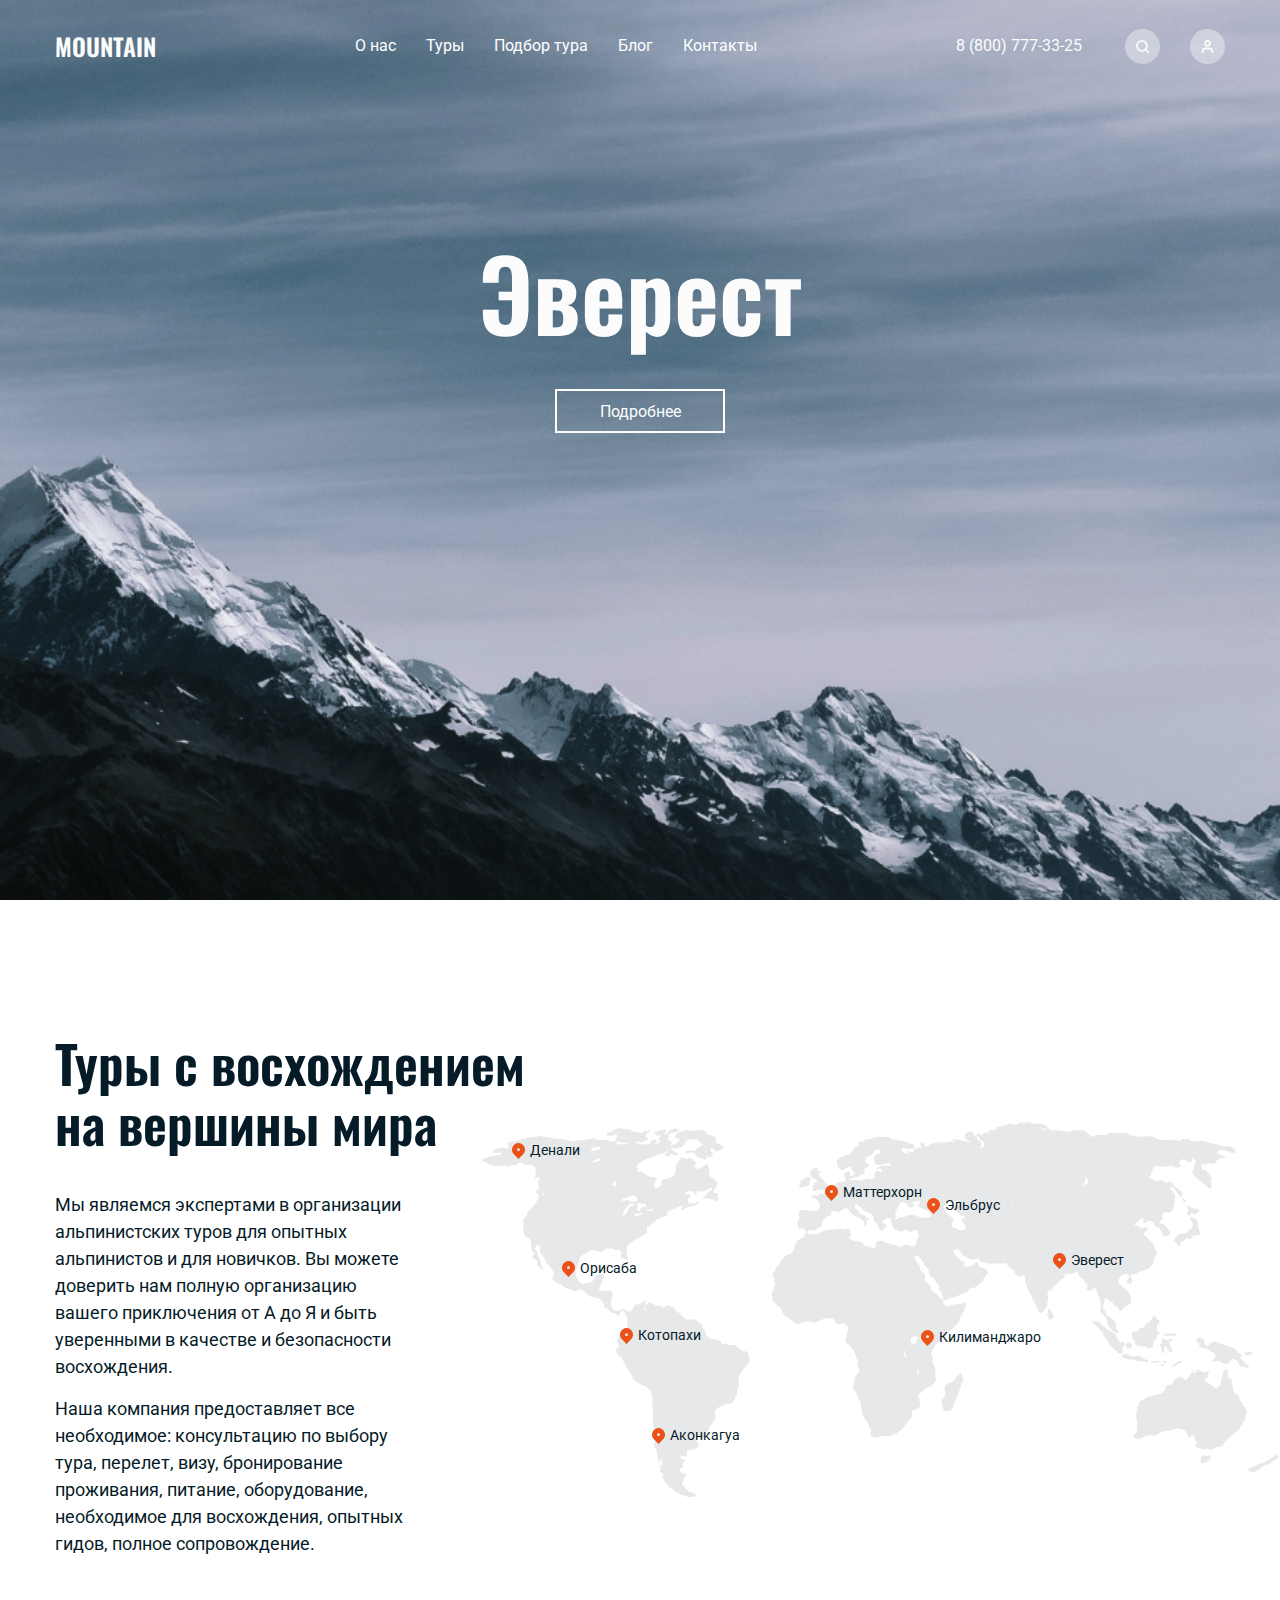
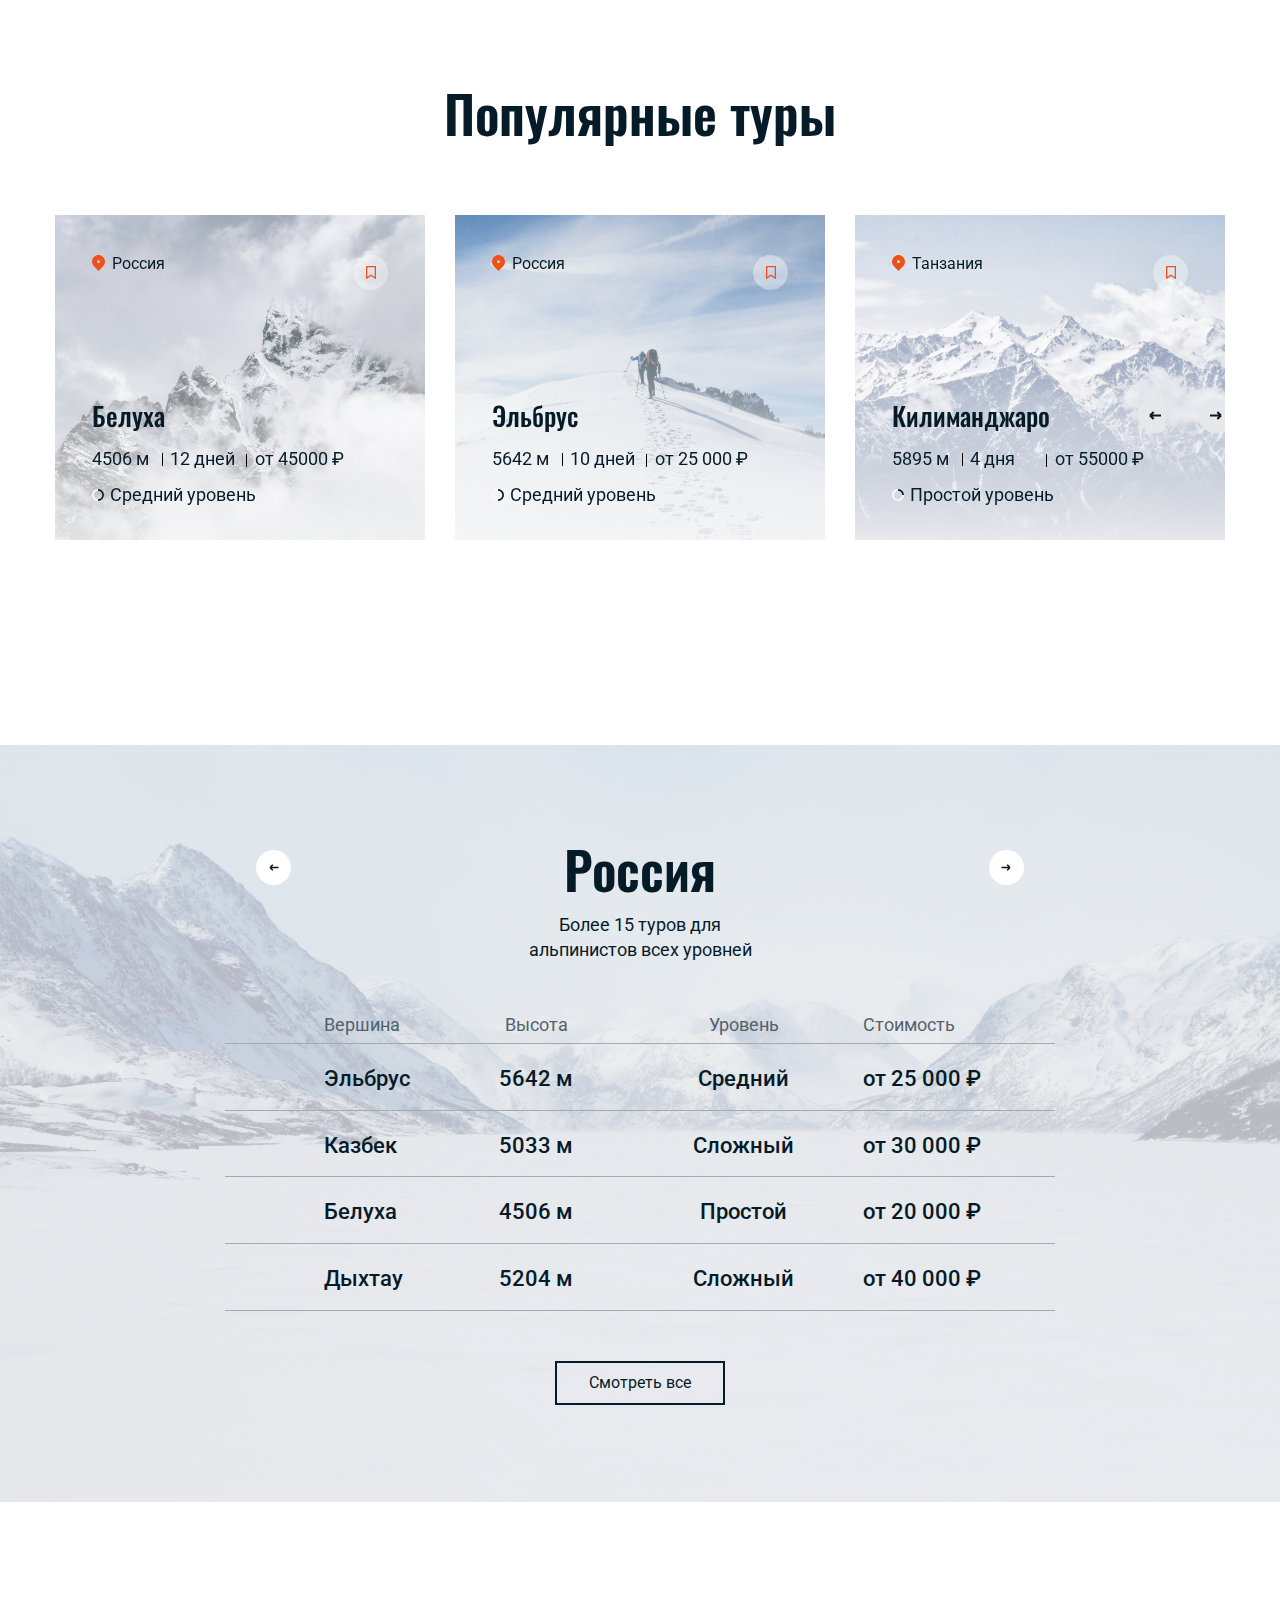
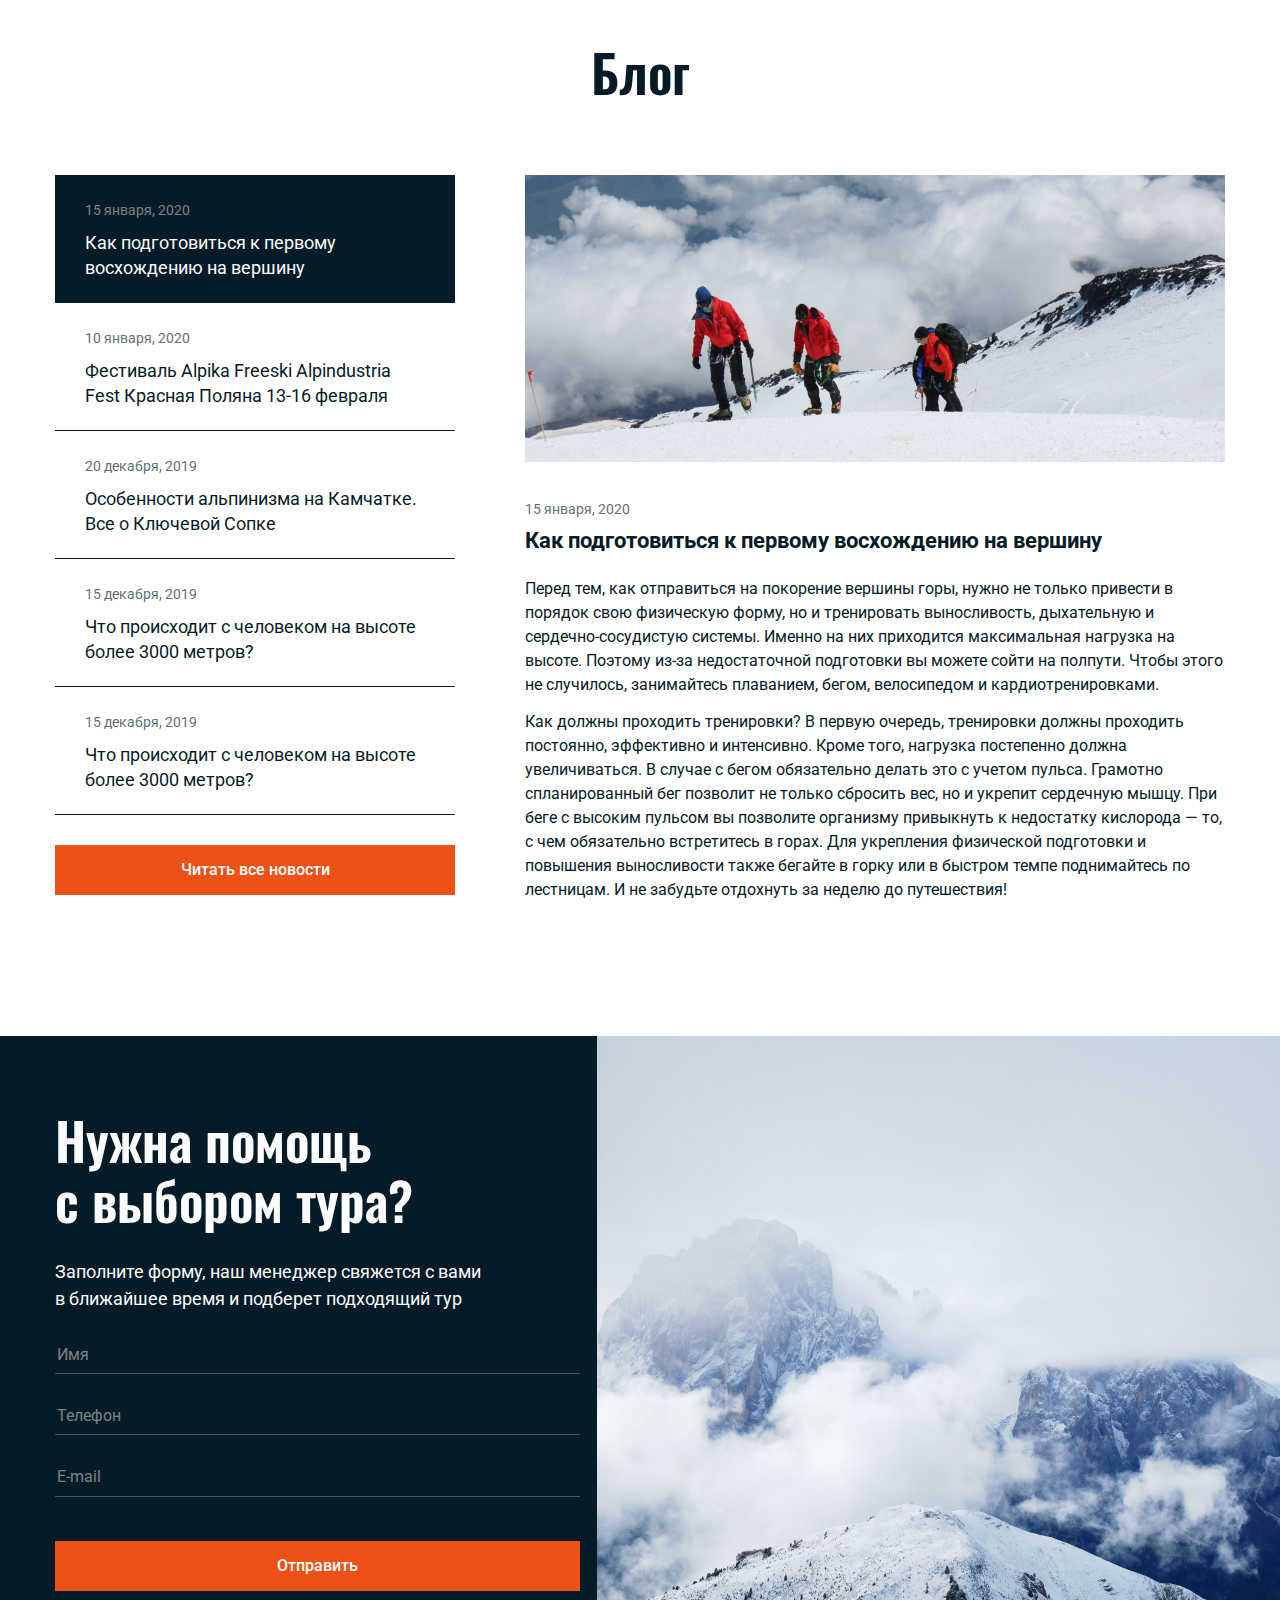
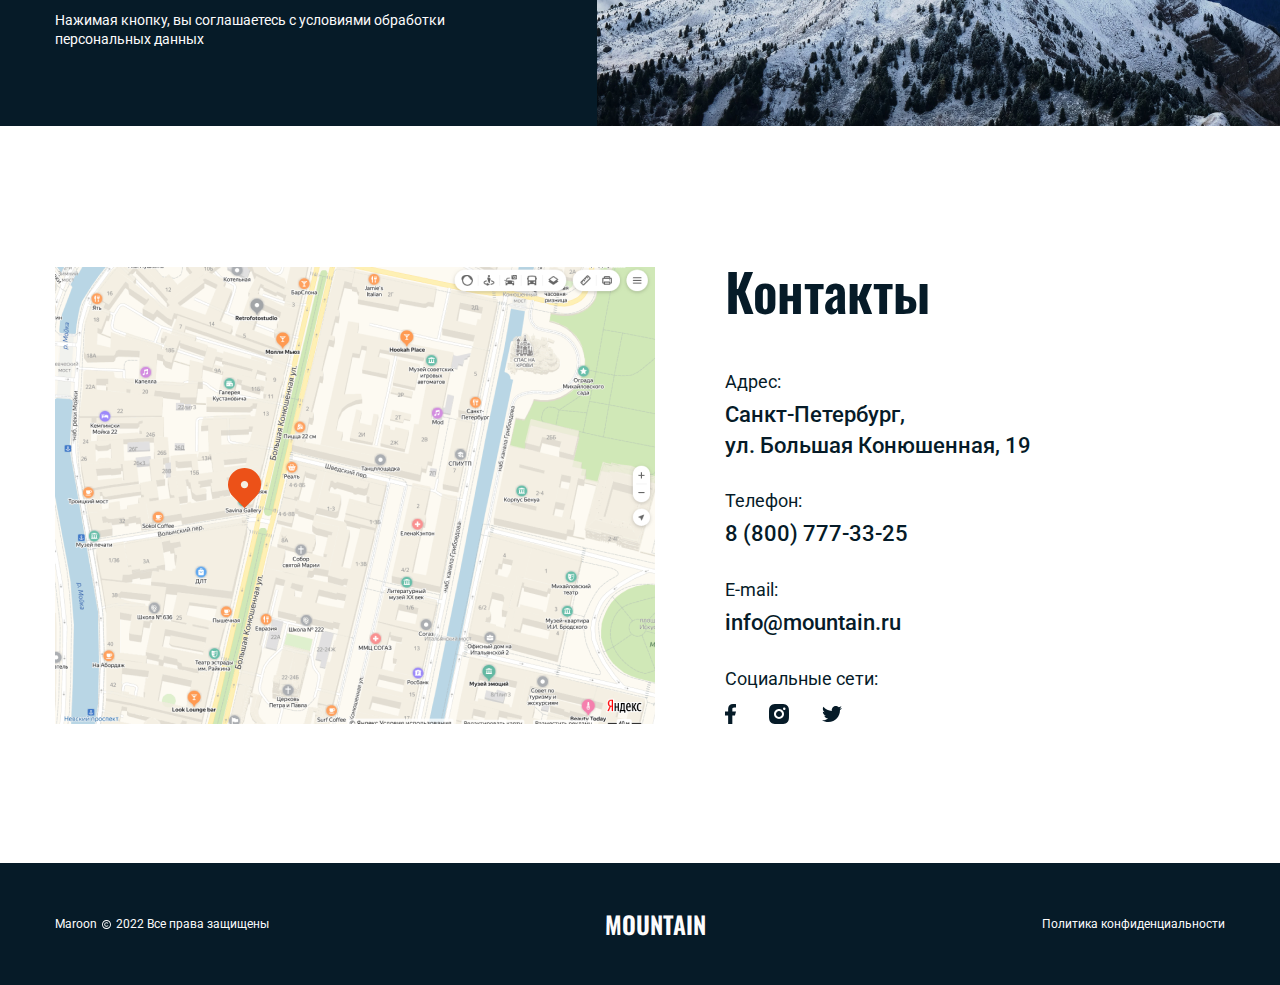
<file: index.html>
<!DOCTYPE html>
<html lang="ru">
  <head>
    <meta charset="UTF-8" />
    <meta http-equiv="X-UA-Compatible" content="IE=edge" />
    <meta name="viewport" content="width=device-width, initial-scale=1.0" />
    <link rel="apple-touch-icon" sizes="180x180" href="favicon/" />
    <link
      rel="icon"
      type="image/png"
      sizes="32x32"
      href="favicon//favicon-32x32.png"
    />
    <link
      rel="icon"
      type="image/png"
      sizes="16x16"
      href="favicon//favicon-16x16.png"
    />
    <link rel="manifest" href="favicon//site.webmanifest" />
    <link
      rel="mask-icon"
      href="favicon//safari-pinned-tab.svg"
      color="#005871"
    />
    <meta name="msapplication-TileColor" content="#e7d9e8" />
    <meta name="theme-color" content="#ffffff" />
    <title>Mountain Tour</title>
    <link
      href="https://fonts.googleapis.com/css2?family=Roboto:wght@400;500;700&display=swap"
      rel="stylesheet"
    />
    <link
      href="https://fonts.googleapis.com/css2?family=Oswald:wght@400;500;600&display=swap"
      rel="stylesheet"
    />
    <link rel="stylesheet" href="css/swiper-bundle.min.css" />
    <link rel="stylesheet" href="css/style.css" />
  </head>
  <body>
    <section class="main">
      <div class="container">
        <div class="main-header">
          <a href="index.html" class="main-logo">Mountain</a>

          <ul class="main-menu">
            <li class="main-menu_item">
              <a href="#" class="main-menu_link">О нас</a>
            </li>
            <li class="main-menu_item">
              <a href="#" class="main-menu_link">Туры</a>
            </li>
            <li class="main-menu_item">
              <a href="#" class="main-menu_link">Подбор тура</a>
            </li>
            <li class="main-menu_item">
              <a href="#" class="main-menu_link">Блог</a>
            </li>
            <li class="main-menu_item">
              <a href="#" class="main-menu_link">Контакты</a>
            </li>
          </ul>

          <div class="main-contacts">
            <a href="tel:+78007773325" class="main-contacts_phone"
              >8 (800) 777-33-25</a
            >
            <a class="main-contacts_item" href="#">
              <svg class="main-contacts_icon main-contacts_icon--search">
                <use xlink:href="img/icon/sprite.svg#search"></use>
              </svg>
            </a>
            <a class="main-contacts_item" href="#">
              <svg class="main-contacts_icon main-contacts_icon--profile">
                <use xlink:href="img/icon/sprite.svg#profile"></use>
              </svg>
            </a>
          </div>
        </div>

        <h1 class="main-title">Эверест</h1>

        <a href="#" class="main-button button">Подробнее</a>
      </div>
    </section>

    <section class="tops">
      <div class="container">
        <h2 class="tops-title">Туры с восхождением на вершины мира</h2>
        <p class="tops-text">
          Мы являемся экспертами в организации альпинистских туров для опытных
          альпинистов и для новичков. Вы можете доверить нам полную организацию
          вашего приключения от А до Я и быть уверенными в качестве и
          безопасности восхождения.
        </p>
        <p class="tops-text">
          Наша компания предоставляет все необходимое: консультацию по выбору
          тура, перелет, визу, бронирование проживания, питание, оборудование,
          необходимое для восхождения, опытных гидов, полное сопровождение.
        </p>
      </div>

      <div class="tops-map">
        <img src="img/map.png" alt="Map" class="tops-map_img" />

        <div class="tops-map_pin tops-map_pin--denali">
          <svg class="tops-map_icon">
            <use href="img/icon/sprite.svg#pin"></use>
          </svg>
          <p class="tops-map_text">Денали</p>
        </div>

        <div class="tops-map_pin tops-map_pin--orisaba">
          <svg class="tops-map_icon">
            <use href="img/icon/sprite.svg#pin"></use>
          </svg>
          <p class="tops-map_text">Орисаба</p>
        </div>

        <div class="tops-map_pin tops-map_pin--kotopahi">
          <svg class="tops-map_icon">
            <use href="img/icon/sprite.svg#pin"></use>
          </svg>
          <p class="tops-map_text">Котопахи</p>
        </div>

        <div class="tops-map_pin tops-map_pin--akonkagua">
          <svg class="tops-map_icon">
            <use href="img/icon/sprite.svg#pin"></use>
          </svg>
          <p class="tops-map_text">Аконкагуа</p>
        </div>

        <div class="tops-map_pin tops-map_pin--matterhorn">
          <svg class="tops-map_icon">
            <use href="img/icon/sprite.svg#pin"></use>
          </svg>
          <p class="tops-map_text">Маттерхорн</p>
        </div>

        <div class="tops-map_pin tops-map_pin--elbrus">
          <svg class="tops-map_icon">
            <use href="img/icon/sprite.svg#pin"></use>
          </svg>
          <p class="tops-map_text">Эльбрус</p>
        </div>

        <div class="tops-map_pin tops-map_pin--everest">
          <svg class="tops-map_icon">
            <use href="img/icon/sprite.svg#pin"></use>
          </svg>
          <p class="tops-map_text">Эверест</p>
        </div>

        <div class="tops-map_pin tops-map_pin--kilimanjaro">
          <svg class="tops-map_icon">
            <use href="img/icon/sprite.svg#pin"></use>
          </svg>
          <p class="tops-map_text">Килиманджаро</p>
        </div>
      </div>
    </section>

    <section class="popular">
      <div class="container">
        <h2 class="popular-title">Популярные туры</h2>
        <!-- slider main container -->
        <div class="swiper mySwiper">
          <div class="swiper-wrapper">
            <!-- слайды -->
            <div class="swiper-slide swiper-slide--beluha">
              <div class="popular-slider_header">
                <div class="popular-slider_location">
                  <svg class="popular-slider_pin">
                    <use href="img/icon/sprite.svg#pin"></use>
                  </svg>
                  <p class="popular-slider_countryname">Россия</p>
                </div>
                <div class="popular-slider_bookmark">
                  <svg class="popular-slider_bookmarkicon">
                    <use href="img/icon/sprite.svg#bookmark"></use>
                  </svg>
                </div>
              </div>
              <div class="popular-slider_content">
                <p class="popular-slider_title">Белуха</p>
                <div class="popular-slider_data">
                  <span class="popular-slider_distance">4506 м</span>
                  <span class="popular-slider_days">12 дней</span>
                  <span class="popular-slider_price">от 45000 ₽</span>
                </div>
                <div class="popular-slider_level">
                  <svg class="popular-slider_icon">
                    <use href="img/icon/sprite.svg#level-mid"></use>
                  </svg>
                  <p class="popular-slider_text">Средний уровень</p>
                </div>
              </div>
            </div>

            <div class="swiper-slide swiper-slide--elbrus">
              <div class="popular-slider_header">
                <div class="popular-slider_location">
                  <svg class="popular-slider_pin">
                    <use href="img/icon/sprite.svg#pin"></use>
                  </svg>
                  <p class="popular-slider_countryname">Россия</p>
                </div>
                <div class="popular-slider_bookmark">
                  <svg class="popular-slider_bookmarkicon">
                    <use href="img/icon/sprite.svg#bookmark"></use>
                  </svg>
                </div>
              </div>

              <div class="popular-slider_content">
                <p class="popular-slider_title">Эльбрус</p>

                <div class="popular-slider_data">
                  <span class="popular-slider_distance">5642 м</span>
                  <span class="popular-slider_days">10 дней</span>
                  <span class="popular-slider_price">от 25 000 ₽</span>
                </div>

                <div class="popular-slider_level">
                  <svg class="popular-slider_icon">
                    <use href="img/icon/sprite.svg#level-mid"></use>
                  </svg>
                  <p class="popular-slider_text">Средний уровень</p>
                </div>
              </div>
            </div>

            <div class="swiper-slide swiper-slide--kilimanjaro">
              <div class="popular-slider_header">
                <div class="popular-slider_location">
                  <svg class="popular-slider_pin">
                    <use href="img/icon/sprite.svg#pin"></use>
                  </svg>
                  <p class="popular-slider_countryname">Танзания</p>
                </div>
                <div class="popular-slider_bookmark">
                  <svg class="popular-slider_bookmarkicon">
                    <use href="img/icon/sprite.svg#bookmark"></use>
                  </svg>
                </div>
              </div>

              <div class="popular-slider_content">
                <p class="popular-slider_title">Килиманджаро</p>

                <div class="popular-slider_data">
                  <span class="popular-slider_distance">5895 м</span>
                  <span class="popular-slider_days">4 дня</span>
                  <span class="popular-slider_price">от 55000 ₽</span>
                </div>

                <div class="popular-slider_level">
                  <svg class="popular-slider_icon">
                    <use href="img/icon/sprite.svg#level-easy"></use>
                  </svg>
                  <p class="popular-slider_text">Простой уровень</p>
                </div>
              </div>
            </div>

            <div class="swiper-slide swiper-slide--akonkagua">
              <div class="popular-slider_header">
                <div class="popular-slider_location">
                  <svg class="popular-slider_pin">
                    <use href="img/icon/sprite.svg#pin"></use>
                  </svg>
                  <p class="popular-slider_countryname">Аргентина</p>
                </div>
                <div class="popular-slider_bookmark">
                  <svg class="popular-slider_bookmarkicon">
                    <use href="img/icon/sprite.svg#bookmark"></use>
                  </svg>
                </div>
              </div>

              <div class="popular-slider_content">
                <p class="popular-slider_title">Аконкагуа</p>

                <div class="popular-slider_data">
                  <span class="popular-slider_distance">6962 м</span>
                  <span class="popular-slider_days">10 дней</span>
                  <span class="popular-slider_price">от 30 000 ₽</span>
                </div>

                <div class="popular-slider_level">
                  <svg class="popular-slider_icon">
                    <use href="img/icon/sprite.svg#level-mid"></use>
                  </svg>
                  <p class="popular-slider_text">Средний уровень</p>
                </div>
              </div>
            </div>

            <div class="swiper-slide swiper-slide--matterhorn">
              <div class="popular-slider_header">
                <div class="popular-slider_location">
                  <svg class="popular-slider_pin">
                    <use href="img/icon/sprite.svg#pin"></use>
                  </svg>
                  <p class="popular-slider_countryname">Италия</p>
                </div>
                <div class="popular-slider_bookmark">
                  <svg class="popular-slider_bookmarkicon">
                    <use href="img/icon/sprite.svg#bookmark"></use>
                  </svg>
                </div>
              </div>

              <div class="popular-slider_content">
                <p class="popular-slider_title">Маттерхорн</p>

                <div class="popular-slider_data">
                  <span class="popular-slider_distance">4478 м</span>
                  <span class="popular-slider_days">8 дней</span>
                  <span class="popular-slider_price">от 41 000 ₽</span>
                </div>

                <div class="popular-slider_level">
                  <svg class="popular-slider_icon">
                    <use href="img/icon/sprite.svg#level-easy"></use>
                  </svg>
                  <p class="popular-slider_text">Простой уровень</p>
                </div>
              </div>
            </div>
          </div>
          <div class="swiper-button-next"></div>
          <div class="swiper-button-prev"></div>
        </div>
      </div>
    </section>

    <section class="tours">
      <!-- Slider main container "swiper" -->
      <div class="tours-slider swiper">
        <!-- Additional required wrapper "swiper-wrapper" -->
        <div class="tours-slider-wrapper swiper-wrapper">
          <!-- Slides "swiper-slide" -->
          <div class="tours-slide swiper-slide">
            <img src="img/tours-slide-1.png" class="tours-slide_bg" />
            <div class="tours-slide_content">
              <h2 class="tours-slide_title">Россия</h2>
              <p class="tours-slide_desc">
                Более 15 туров для альпинистов всех уровней
              </p>
              <table class="tours-slide_table tours-table">
                <thead class="tours-table_header">
                  <tr>
                    <th>Вершина</th>
                    <th>Высота</th>
                    <th>Уровень</th>
                    <th>Стоимость</th>
                  </tr>
                </thead>
                <tbody class="tours-table_body">
                  <tr>
                    <td class="tours-table_data">Эльбрус</td>
                    <td class="tours-table_data">5642 м</td>
                    <td class="tours-table_data">Средний</td>
                    <td class="tours-table_data">от 25 000 ₽</td>
                  </tr>
                  <tr>
                    <td class="tours-table_data">Казбек</td>
                    <td class="tours-table_data">5033 м</td>
                    <td class="tours-table_data">Сложный</td>
                    <td class="tours-table_data">от 30 000 ₽</td>
                  </tr>
                  <tr>
                    <td class="tours-table_data">Белуха</td>
                    <td class="tours-table_data">4506 м</td>
                    <td class="tours-table_data">Простой</td>
                    <td class="tours-table_data">от 20 000 ₽</td>
                  </tr>
                  <tr>
                    <td class="tours-table_data">Дыхтау</td>
                    <td class="tours-table_data">5204 м</td>
                    <td class="tours-table_data">Сложный</td>
                    <td class="tours-table_data">от 40 000 ₽</td>
                  </tr>
                </tbody>
              </table>
              <a href="#" class="tours-slide_button--dark button button"
                >Смотреть все</a
              >
            </div>
          </div>
          <div class="tours-slide swiper-slide">
            <img src="img/tours-slide-2.png" class="tours-slide_bg" />
            <div class="tours-slide_content">
              <h2 class="tours-slide_title tours-slide_title--light">Италия</h2>
              <p class="tours-slide_desc tours-slide_desc--light">
                Более 15 туров для альпинистов всех уровней
              </p>
              <table class="tours-slide_table tours-table tours-table--light">
                <thead class="tours-table_header tours-table_header--light">
                  <tr>
                    <th>Вершина</th>
                    <th>Высота</th>
                    <th>Уровень</th>
                    <th>Стоимость</th>
                  </tr>
                </thead>
                <tbody class="tours-table_body">
                  <tr>
                    <td class="tours-table_data tours-table_data--light">
                      Монблан
                    </td>
                    <td class="tours-table_data tours-table_data--light">
                      4808 м
                    </td>
                    <td class="tours-table_data tours-table_data--light">
                      Средний
                    </td>
                    <td class="tours-table_data tours-table_data--light">
                      от 25 000 ₽
                    </td>
                  </tr>
                  <tr>
                    <td class="tours-table_data tours-table_data--light">
                      Ортлес
                    </td>
                    <td class="tours-table_data tours-table_data--light">
                      3899 м
                    </td>
                    <td class="tours-table_data tours-table_data--light">
                      Простой
                    </td>
                    <td class="tours-table_data tours-table_data--light">
                      от 20 000 ₽
                    </td>
                  </tr>
                  <tr>
                    <td class="tours-table_data tours-table_data--light">
                      Руанье
                    </td>
                    <td class="tours-table_data tours-table_data--light">
                      2995 м
                    </td>
                    <td class="tours-table_data tours-table_data--light">
                      Простой
                    </td>
                    <td class="tours-table_data tours-table_data--light">
                      от 20 000 ₽
                    </td>
                  </tr>
                  <tr>
                    <td class="tours-table_data tours-table_data--light">
                      Бернина
                    </td>
                    <td class="tours-table_data tours-table_data--light">
                      4049 м
                    </td>
                    <td class="tours-table_data tours-table_data--light">
                      Сложный
                    </td>
                    <td class="tours-table_data tours-table_data--light">
                      от 40 000 ₽
                    </td>
                  </tr>
                </tbody>
              </table>
              <a href="#" class="tours-slide_button button">Смотреть все</a>
            </div>
          </div>
          <!-- <div class="tours-slide swiper-slide">
            <img src="img/tours-slide-3.png" class="tours-slide_bg" />
            <div class="tours-slide_content">
              <h2 class="tours-slide_title tours-slide_title--light">
                Танзания
              </h2>
              <p class="tours-slide_desc tours-slide_desc--light">
                Более 15 туров для альпинистов всех уровней
              </p>
              <table class="tours-slide_table tours-table tours-table--light">
                <thead class="tours-table_header tours-table_header--light">
                  <tr>
                    <th>Вершина</th>
                    <th>Высота</th>
                    <th>Уровень</th>
                    <th>Стоимость</th>
                  </tr>
                </thead>
                <tbody class="tours-table_body">
                  <tr>
                    <td class="tours-table_data tours-table_data--light">
                      Эльбрус
                    </td>
                    <td class="tours-table_data tours-table_data--light">
                      5642 м
                    </td>
                    <td class="tours-table_data tours-table_data--light">
                      Средний
                    </td>
                    <td class="tours-table_data tours-table_data--light">
                      от 25 000 ₽
                    </td>
                  </tr>
                  <tr>
                    <td class="tours-table_data tours-table_data--light">
                      Казбек
                    </td>
                    <td class="tours-table_data tours-table_data--light">
                      5033 м
                    </td>
                    <td class="tours-table_data tours-table_data--light">
                      Сложный
                    </td>
                    <td class="tours-table_data tours-table_data--light">
                      от 30 000 ₽
                    </td>
                  </tr>
                  <tr>
                    <td class="tours-table_data tours-table_data--light">
                      Белуха
                    </td>
                    <td class="tours-table_data tours-table_data--light">
                      4506 м
                    </td>
                    <td class="tours-table_data tours-table_data--light">
                      Простой
                    </td>
                    <td class="tours-table_data tours-table_data--light">
                      от 20 000 ₽
                    </td>
                  </tr>
                  <tr>
                    <td class="tours-table_data tours-table_data--light">
                      Дыхтау
                    </td>
                    <td class="tours-table_data tours-table_data--light">
                      5204 м
                    </td>
                    <td class="tours-table_data tours-table_data--light">
                      Сложный
                    </td>
                    <td class="tours-table_data tours-table_data--light">
                      от 40 000 ₽
                    </td>
                  </tr>
                </tbody>
              </table>
              <a href="#" class="tours-slide_button button">Смотреть все</a>
            </div>
          </div> -->
          <!-- <div class="tours-slide swiper-slide">
            <img src="img/tours-slide-4.png" class="tours-slide_bg" />
            <div class="tours-slide_content">
              <h2 class="tours-slide_title">Аргентина</h2>
              <p class="tours-slide_desc">
                Более 15 туров для альпинистов всех уровней
              </p>
              <table class="tours-slide_table tours-table">
                <thead class="tours-table_header">
                  <tr>
                    <th>Вершина</th>
                    <th>Высота</th>
                    <th>Уровень</th>
                    <th>Стоимость</th>
                  </tr>
                </thead>
                <tbody class="tours-table_body">
                  <tr>
                    <td class="tours-table_data">Эльбрус</td>
                    <td class="tours-table_data">5642 м</td>
                    <td class="tours-table_data">Средний</td>
                    <td class="tours-table_data">от 25 000 ₽</td>
                  </tr>
                  <tr>
                    <td class="tours-table_data">Казбек</td>
                    <td class="tours-table_data">5033 м</td>
                    <td class="tours-table_data">Сложный</td>
                    <td class="tours-table_data">от 30 000 ₽</td>
                  </tr>
                  <tr>
                    <td class="tours-table_data">Белуха</td>
                    <td class="tours-table_data">4506 м</td>
                    <td class="tours-table_data">Простой</td>
                    <td class="tours-table_data">от 20 000 ₽</td>
                  </tr>
                  <tr>
                    <td class="tours-table_data">Дыхтау</td>
                    <td class="tours-table_data">5204 м</td>
                    <td class="tours-table_data">Сложный</td>
                    <td class="tours-table_data">от 40 000 ₽</td>
                  </tr>
                </tbody>
              </table>
              <a href="#" class="tours-slide_button--dark button button"
                >Смотреть все</a
              >
            </div>
          </div> -->
        </div>

        <!-- If we need navigation buttons -->
        <div class="tours-slide-prev">
          <svg class="tours-slide-next_icon">
            <use href="img/icon/sprite.svg#prev"></use>
          </svg>
        </div>
        <div class="tours-slide-next">
          <svg class="tours-slide-next_icon">
            <use href="img/icon/sprite.svg#next"></use>
          </svg>
        </div>
      </div>
    </section>

    <section class="blog">
      <div class="container">
        <h2 class="blog-title">Блог</h2>

        <div class="blog-wrapper">
          <ul class="blog-list">
            <li class="blog-list_item">
              <a href="#" class="blog-list_link">
                <p class="blog-list_date blog-list_date--light">
                  15 января, 2020
                </p>
                <p class="blog-list_title blog-list_title--light">
                  Как подготовиться к первому восхождению на вершину
                </p>
              </a>
            </li>
            <li class="blog-list_item">
              <a href="#" class="blog-list_link">
                <p class="blog-list_date">10 января, 2020</p>
                <p class="blog-list_title">
                  Фестиваль Alpika Freeski Аlpindustria Fest Красная Поляна
                  13-16 февраля
                </p>
              </a>
            </li>
            <li class="blog-list_item">
              <a href="#" class="blog-list_link">
                <p class="blog-list_date">20 декабря, 2019</p>
                <p class="blog-list_title">
                  Особенности альпинизма на Камчатке. Все о Ключевой Сопке
                </p>
              </a>
            </li>
            <li class="blog-list_item">
              <a href="#" class="blog-list_link">
                <p class="blog-list_date">15 декабря, 2019</p>
                <p class="blog-list_title">
                  Что происходит с человеком на высоте более 3000 метров?
                </p>
              </a>
            </li>
            <li class="blog-list_item">
              <a href="#" class="blog-list_link">
                <p class="blog-list_date">15 декабря, 2019</p>
                <p class="blog-list_title">
                  Что происходит с человеком на высоте более 3000 метров?
                </p>
              </a>
            </li>
            <a href="#" class="button-orange blog-button">Читать все новости</a>
          </ul>
          <div class="blog-article">
            <img
              src="img/blog-img.jpg"
              alt="Восхождение"
              class="blog-article_img"
            />
            <p class="blog-article_date">15 января, 2020</p>
            <p class="blog-article_title">
              Как подготовиться к первому восхождению на вершину
            </p>
            <p class="blog-article_text">
              Перед тем, как отправиться на покорение вершины горы, нужно не
              только привести в порядок свою физическую форму, но и тренировать
              выносливость, дыхательную и сердечно-сосудистую системы. Именно на
              них приходится максимальная нагрузка на высоте. Поэтому из-за
              недостаточной подготовки вы можете сойти на полпути. Чтобы этого
              не случилось, занимайтесь плаванием, бегом, велосипедом и
              кардиотренировками.
            </p>
            <p class="blog-article_text">
              Как должны проходить тренировки? В первую очередь, тренировки
              должны проходить постоянно, эффективно и интенсивно. Кроме того,
              нагрузка постепенно должна увеличиваться. В случае с бегом
              обязательно делать это с учетом пульса. Грамотно спланированный
              бег позволит не только сбросить вес, но и укрепит сердечную мышцу.
              При беге с высоким пульсом вы позволите организму привыкнуть к
              недостатку кислорода — то, с чем обязательно встретитесь в горах.
              Для укрепления физической подготовки и повышения выносливости
              также бегайте в горку или в быстром темпе поднимайтесь по
              лестницам. И не забудьте отдохнуть за неделю до путешествия!
            </p>
          </div>
        </div>
      </div>
    </section>

    <section class="help">
      <div class="container">
        <h2 class="help-title">Нужна помощь с&nbsp;выбором тура?</h2>
        <p class="help-text">
          Заполните форму, наш менеджер свяжется с вами в&nbsp;ближайшее время и
          подберет подходящий тур
        </p>
        <form method="post" action="" class="help-form">
          <input
            type="text"
            name="name"
            placeholder="Имя"
            class="help-form_input"
            required
          />
          <input
            type="tel"
            name="tel"
            placeholder="Телефон"
            class="help-form_input"
            required
          />
          <input
            type="email"
            name="email"
            placeholder="E-mail"
            class="help-form_input"
            required
          />
          <button
            type="submit"
            value="submit"
            class="button-orange help-form_button"
          >
            Отправить
          </button>
        </form>
        <p class="help-rules">
          Нажимая кнопку, вы соглашаетесь с условиями обработки
          персональных&nbsp;данных
        </p>
      </div>
    </section>

    <section class="contacts">
      <div class="container contacts-container">
        <div class="contacts-map">
          <img
            src="img/contacts-map.png"
            alt="Офис на карте"
            class="contacts-map_img"
          />
          <svg class="contacts-map_pin">
            <use href="img/icon/sprite.svg#pin"></use>
          </svg>
        </div>
        <div class="contacts-wrapper">
          <h2 class="contacts-title">Контакты</h2>
          <ul class="contacts-list">
            <li class="contacts-list_item">
              <p class="contacts-list_title">Адрес:</p>
              <p class="contacts-list_text">
                Санкт-Петербург,<br />ул. Большая Конюшенная, 19
              </p>
            </li>
            <li class="contacts-list_item">
              <p class="contacts-list_title">Телефон:</p>
              <a
                href="tel:+78007773325"
                class="contacts-list_text contacts-list_text--hover"
                >8 (800) 777-33-25</a
              >
            </li>
            <li class="contacts-list_item">
              <p class="contacts-list_title">E-mail:</p>
              <a
                href="mailto:info@mountain.ru"
                class="contacts-list_text contacts-list_text--hover"
                >info@mountain.ru</a
              >
            </li>
            <li class="contacts-list_item">
              <p class="contacts-list_title">Социальные сети:</p>
              <div class="contacts-list_social">
                <a
                  href="https://ru-ru.facebook.com/"
                  class="contacts-list_social-link"
                >
                  <svg
                    class="contacts-list_social-icon contacts-list_social-icon--fb"
                  >
                    <use href="img/icon/sprite.svg#facebook"></use>
                  </svg>
                </a>
                <a
                  href="https://www.instagram.com/"
                  class="contacts-list_social-link"
                >
                  <svg
                    class="contacts-list_social-icon contacts-list_social-icon--inst"
                  >
                    <use href="img/icon/sprite.svg#inst"></use>
                  </svg>
                </a>
                <a
                  href="https://twitter.com/"
                  class="contacts-list_social-link"
                >
                  <svg
                    class="contacts-list_social-icon contacts-list_social-icon--tw"
                  >
                    <use href="img/icon/sprite.svg#twitter"></use>
                  </svg>
                </a>
              </div>
            </li>
          </ul>
        </div>
      </div>
    </section>

    <footer class="footer">
      <div class="container footer-container">
        <p class="footer-copyright">
          Maroon
          <svg class="footer-copyright_icon">
            <use href="img/icon/sprite.svg#copy"></use>
          </svg>
          2022 Все права защищены
        </p>
        <a href="index.html" class="footer-logo">Mountain</a>
        <a href="#" class="footer-confidence">Политика конфиденциальности</a>
      </div>
    </footer>

    <script src="js/jquery-3.6.0.min.js"></script>
    <script src="js/swiper-bundle.min.js"></script>
    <script src="js/main.js"></script>
  </body>
</html>
</file>
<file: css/style.css>
/*! normalize.css v8.0.1 | MIT License | github.com/necolas/normalize.css */
/* Document
   ========================================================================== */
/**
 * 1. Correct the line height in all browsers.
 * 2. Prevent adjustments of font size after orientation changes in iOS.
 */
html {
  line-height: 1.15;
  /* 1 */
  -webkit-text-size-adjust: 100%;
  /* 2 */
}

/* Sections
   ========================================================================== */
/**
 * Remove the margin in all browsers.
 */
body {
  margin: 0;
}

/**
 * Render the `main` element consistently in IE.
 */
main {
  display: block;
}

/**
 * Correct the font size and margin on `h1` elements within `section` and
 * `article` contexts in Chrome, Firefox, and Safari.
 */
h1 {
  font-size: 2em;
  margin: 0.67em 0;
}

/* Grouping content
   ========================================================================== */
/**
 * 1. Add the correct box sizing in Firefox.
 * 2. Show the overflow in Edge and IE.
 */
hr {
  -webkit-box-sizing: content-box;
          box-sizing: content-box;
  /* 1 */
  height: 0;
  /* 1 */
  overflow: visible;
  /* 2 */
}

/**
 * 1. Correct the inheritance and scaling of font size in all browsers.
 * 2. Correct the odd `em` font sizing in all browsers.
 */
pre {
  font-family: monospace, monospace;
  /* 1 */
  font-size: 1em;
  /* 2 */
}

/* Text-level semantics
   ========================================================================== */
/**
 * Remove the gray background on active links in IE 10.
 */
a {
  background-color: transparent;
}

/**
 * 1. Remove the bottom border in Chrome 57-
 * 2. Add the correct text decoration in Chrome, Edge, IE, Opera, and Safari.
 */
abbr[title] {
  border-bottom: none;
  /* 1 */
  text-decoration: underline;
  /* 2 */
  -webkit-text-decoration: underline dotted;
          text-decoration: underline dotted;
  /* 2 */
}

/**
 * Add the correct font weight in Chrome, Edge, and Safari.
 */
b,
strong {
  font-weight: bolder;
}

/**
 * 1. Correct the inheritance and scaling of font size in all browsers.
 * 2. Correct the odd `em` font sizing in all browsers.
 */
code,
kbd,
samp {
  font-family: monospace, monospace;
  /* 1 */
  font-size: 1em;
  /* 2 */
}

/**
 * Add the correct font size in all browsers.
 */
small {
  font-size: 80%;
}

/**
 * Prevent `sub` and `sup` elements from affecting the line height in
 * all browsers.
 */
sub,
sup {
  font-size: 75%;
  line-height: 0;
  position: relative;
  vertical-align: baseline;
}

sub {
  bottom: -0.25em;
}

sup {
  top: -0.5em;
}

/* Embedded content
   ========================================================================== */
/**
 * Remove the border on images inside links in IE 10.
 */
img {
  border-style: none;
}

/* Forms
   ========================================================================== */
/**
 * 1. Change the font styles in all browsers.
 * 2. Remove the margin in Firefox and Safari.
 */
button,
input,
optgroup,
select,
textarea {
  font-family: inherit;
  /* 1 */
  font-size: 100%;
  /* 1 */
  line-height: 1.15;
  /* 1 */
  margin: 0;
  /* 2 */
}

/**
 * Show the overflow in IE.
 * 1. Show the overflow in Edge.
 */
button,
input {
  /* 1 */
  overflow: visible;
}

/**
 * Remove the inheritance of text transform in Edge, Firefox, and IE.
 * 1. Remove the inheritance of text transform in Firefox.
 */
button,
select {
  /* 1 */
  text-transform: none;
}

/**
 * Correct the inability to style clickable types in iOS and Safari.
 */
button,
[type="button"],
[type="reset"],
[type="submit"] {
  -webkit-appearance: button;
}

/**
 * Remove the inner border and padding in Firefox.
 */
button::-moz-focus-inner,
[type="button"]::-moz-focus-inner,
[type="reset"]::-moz-focus-inner,
[type="submit"]::-moz-focus-inner {
  border-style: none;
  padding: 0;
}

/**
 * Restore the focus styles unset by the previous rule.
 */
button:-moz-focusring,
[type="button"]:-moz-focusring,
[type="reset"]:-moz-focusring,
[type="submit"]:-moz-focusring {
  outline: 1px dotted ButtonText;
}

/**
 * Correct the padding in Firefox.
 */
fieldset {
  padding: 0.35em 0.75em 0.625em;
}

/**
 * 1. Correct the text wrapping in Edge and IE.
 * 2. Correct the color inheritance from `fieldset` elements in IE.
 * 3. Remove the padding so developers are not caught out when they zero out
 *    `fieldset` elements in all browsers.
 */
legend {
  -webkit-box-sizing: border-box;
          box-sizing: border-box;
  /* 1 */
  color: inherit;
  /* 2 */
  display: table;
  /* 1 */
  max-width: 100%;
  /* 1 */
  padding: 0;
  /* 3 */
  white-space: normal;
  /* 1 */
}

/**
 * Add the correct vertical alignment in Chrome, Firefox, and Opera.
 */
progress {
  vertical-align: baseline;
}

/**
 * Remove the default vertical scrollbar in IE 10+.
 */
textarea {
  overflow: auto;
}

/**
 * 1. Add the correct box sizing in IE 10.
 * 2. Remove the padding in IE 10.
 */
[type="checkbox"],
[type="radio"] {
  -webkit-box-sizing: border-box;
          box-sizing: border-box;
  /* 1 */
  padding: 0;
  /* 2 */
}

/**
 * Correct the cursor style of increment and decrement buttons in Chrome.
 */
[type="number"]::-webkit-inner-spin-button,
[type="number"]::-webkit-outer-spin-button {
  height: auto;
}

/**
 * 1. Correct the odd appearance in Chrome and Safari.
 * 2. Correct the outline style in Safari.
 */
[type="search"] {
  -webkit-appearance: textfield;
  /* 1 */
  outline-offset: -2px;
  /* 2 */
}

/**
 * Remove the inner padding in Chrome and Safari on macOS.
 */
[type="search"]::-webkit-search-decoration {
  -webkit-appearance: none;
}

/**
 * 1. Correct the inability to style clickable types in iOS and Safari.
 * 2. Change font properties to `inherit` in Safari.
 */
::-webkit-file-upload-button {
  -webkit-appearance: button;
  /* 1 */
  font: inherit;
  /* 2 */
}

/* Interactive
   ========================================================================== */
/*
 * Add the correct display in Edge, IE 10+, and Firefox.
 */
details {
  display: block;
}

/*
 * Add the correct display in all browsers.
 */
summary {
  display: list-item;
}

/* Misc
   ========================================================================== */
/**
 * Add the correct display in IE 10+.
 */
template {
  display: none;
}

/**
 * Add the correct display in IE 10.
 */
[hidden] {
  display: none;
}

* {
  font-family: 'Roboto', sans-serif;
  color: #061B28;
}

h1, h2 {
  margin: 0;
  padding: 0;
  font-family: 'Oswald', sans-serif;
  font-style: normal;
  font-weight: 600;
}

h2 {
  font-size: 52px;
  line-height: 115%;
  color: #061B28;
}

p {
  margin: 0;
}

a {
  text-decoration: none;
}

ul {
  list-style: none;
  padding: 0;
  margin: 0;
}

button {
  cursor: pointer;
}

.container {
  max-width: 1170px;
  margin-left: auto;
  margin-right: auto;
}

.button {
  display: -webkit-box;
  display: -ms-flexbox;
  display: flex;
  -webkit-box-pack: center;
      -ms-flex-pack: center;
          justify-content: center;
  -webkit-box-align: center;
      -ms-flex-align: center;
          align-items: center;
  width: 166px;
  height: 40px;
  border: 2px solid #FCFCFC;
  color: #FCFCFC;
  font-size: 16px;
  line-height: 19px;
  -webkit-transition: all 0.3s;
  transition: all 0.3s;
}

.button-orange {
  display: -webkit-box;
  display: -ms-flexbox;
  display: flex;
  -webkit-box-pack: center;
      -ms-flex-pack: center;
          justify-content: center;
  -webkit-box-align: center;
      -ms-flex-align: center;
          align-items: center;
  height: 44px;
  border: 3px solid #EC5118;
  background-color: #EC5118;
  color: #ffffff;
  font-weight: 500;
  font-size: 16px;
  line-height: 140%;
}

.button--dark {
  border: 2px solid #061B28;
  color: #061B28;
}

.main {
  height: 100vh;
  background-color: #7e7e7e;
  background-image: url("../img/mountain-main.jpg");
  background-repeat: no-repeat;
  background-size: cover;
  background-position: center;
}

.main-header {
  padding-top: 28px;
  display: -webkit-box;
  display: -ms-flexbox;
  display: flex;
  -webkit-box-pack: justify;
      -ms-flex-pack: justify;
          justify-content: space-between;
  -webkit-box-align: center;
      -ms-flex-align: center;
          align-items: center;
}

.main-logo {
  font-family: 'Oswald', sans-serif;
  font-style: normal;
  font-weight: 600;
  font-size: 24px;
  line-height: 36px;
  text-transform: uppercase;
  color: #FCFCFC;
}

.main-menu {
  display: -webkit-box;
  display: -ms-flexbox;
  display: flex;
}

.main-menu_item {
  margin-right: 30px;
  -webkit-transition: all 0.3s;
  transition: all 0.3s;
}

.main-menu_item:last-child {
  margin-right: 0;
}

.main-menu_link {
  color: #ffffff;
  -webkit-transition: all 0.3s;
  transition: all 0.3s;
}

.main-contacts {
  display: -webkit-box;
  display: -ms-flexbox;
  display: flex;
  -webkit-box-align: center;
      -ms-flex-align: center;
          align-items: center;
}

.main-contacts_phone {
  margin-right: 43px;
  color: #FCFCFC;
  -webkit-transition: all 0.3s;
  transition: all 0.3s;
}

.main-contacts_item {
  margin-right: 30px;
  display: -webkit-box;
  display: -ms-flexbox;
  display: flex;
  -webkit-box-pack: center;
      -ms-flex-pack: center;
          justify-content: center;
  -webkit-box-align: center;
      -ms-flex-align: center;
          align-items: center;
  width: 35px;
  height: 35px;
  background-color: rgba(252, 252, 252, 0.4);
  border-radius: 50%;
  -webkit-transition: all 0.3s;
  transition: all 0.3s;
}

.main-contacts_item:last-child {
  margin-right: 0;
}

.main-contacts_icon {
  width: 13px;
  height: 13px;
}

.main-title {
  margin-top: 155px;
  margin-bottom: 25px;
  font-size: 98px;
  line-height: 145px;
  color: #FCFCFC;
  text-align: center;
}

.main-button {
  margin-right: auto;
  margin-left: auto;
}

.tops {
  position: relative;
  margin-top: 133px;
}

.tops-title {
  width: 472px;
  margin-bottom: 38px;
}

.tops-text {
  width: 350px;
  margin-top: 0;
  margin-bottom: 15px;
  font-size: 18px;
  line-height: 150%;
}

.tops-map {
  position: absolute;
  top: 89px;
  right: 0;
}

.tops-map_pin {
  position: absolute;
  display: -webkit-box;
  display: -ms-flexbox;
  display: flex;
  -webkit-box-align: center;
      -ms-flex-align: center;
          align-items: center;
}

.tops-map_pin--denali {
  left: 30px;
  top: 18px;
}

.tops-map_pin--orisaba {
  left: 80px;
  top: 136px;
}

.tops-map_pin--kotopahi {
  left: 138px;
  top: 203px;
}

.tops-map_pin--akonkagua {
  left: 170px;
  bottom: 55px;
}

.tops-map_pin--matterhorn {
  right: 358px;
  top: 60px;
}

.tops-map_pin--elbrus {
  right: 280px;
  top: 73px;
}

.tops-map_pin--everest {
  right: 156px;
  top: 128px;
}

.tops-map_pin--kilimanjaro {
  right: 239px;
  bottom: 153px;
}

.tops-map_img {
  position: relative;
}

.tops-map_icon {
  margin-right: 5px;
  fill: #EC5118;
  width: 13px;
  height: 16px;
}

.tops-map_text {
  margin: 0;
  font-size: 14px;
  line-height: 150%;
}

.popular {
  margin-top: 126px;
}

.popular-title {
  margin-bottom: 73px;
  text-align: center;
}

.popular-slider_header {
  width: 80%;
  display: -webkit-box;
  display: -ms-flexbox;
  display: flex;
  -webkit-box-align: start;
      -ms-flex-align: start;
          align-items: flex-start;
  -webkit-box-pack: justify;
      -ms-flex-pack: justify;
          justify-content: space-between;
}

.popular-slider_location {
  display: -webkit-box;
  display: -ms-flexbox;
  display: flex;
}

.popular-slider_pin {
  margin-right: 7px;
  width: 13px;
  height: 16px;
  fill: #EC5118;
}

.popular-slider_countryname {
  font-size: 16px;
  line-height: 115%;
}

.popular-slider_bookmark {
  cursor: pointer;
  display: -webkit-box;
  display: -ms-flexbox;
  display: flex;
  -webkit-box-pack: center;
      -ms-flex-pack: center;
          justify-content: center;
  -webkit-box-align: center;
      -ms-flex-align: center;
          align-items: center;
  width: 35px;
  height: 35px;
  border-radius: 50%;
  background-color: rgba(252, 252, 252, 0.4);
}

.popular-slider_bookmarkicon {
  width: 10px;
  height: 13px;
}

.popular-slider_content {
  width: 80%;
}

.popular-slider_title {
  margin-bottom: 18px;
  font-family: 'Oswald', sans-serif;
  font-size: 26px;
  line-height: 115%;
  font-weight: 500;
}

.popular-slider_data {
  margin-bottom: 15px;
  font-size: 18px;
  line-height: 115%;
  font-weight: normal;
}

.popular-slider_distance {
  position: relative;
  margin-right: 17px;
}

.popular-slider_distance::after {
  position: absolute;
  content: '';
  width: 1px;
  height: 13px;
  left: 70px;
  top: 5px;
  background-color: #000;
}

.popular-slider_days {
  display: inline-block;
  position: relative;
  margin-right: 15px;
  width: 66px;
}

.popular-slider_days::before {
  position: absolute;
  content: '';
  width: 1px;
  height: 13px;
  left: 76px;
  top: 5px;
  background-color: #000;
}

.popular-slider_level {
  display: -webkit-box;
  display: -ms-flexbox;
  display: flex;
  -webkit-box-align: center;
      -ms-flex-align: center;
          align-items: center;
}

.popular-slider_icon {
  margin-right: 6px;
  width: 12px;
  height: 12px;
}

.popular-slider_text {
  font-size: 18px;
  line-height: 115%;
  font-weight: normal;
}

.popular-slider_toleft {
  width: 11px;
  height: 7px;
}

.popular-slider_toright {
  width: 11px;
  height: 7px;
}

.swiper {
  width: 100%;
  height: 100%;
}

.swiper-wrapper {
  margin-bottom: 75px;
}

.swiper-slide {
  font-size: 18px;
  background: #fff;
  display: -webkit-box;
  display: -ms-flexbox;
  display: flex;
  -webkit-box-pack: center;
  -ms-flex-pack: center;
  justify-content: space-between;
  -webkit-box-orient: vertical;
  -webkit-box-direction: normal;
      -ms-flex-direction: column;
          flex-direction: column;
  -webkit-box-align: center;
  -ms-flex-align: center;
  align-items: center;
  padding-top: 40px;
  padding-bottom: 35px;
  height: 250px;
  background-repeat: no-repeat, no-repeat;
  background-size: cover, cover;
  background-color: lightblue;
}

.swiper-slide--beluha {
  background-image: -webkit-gradient(linear, left top, left bottom, from(rgba(249, 249, 250, 0)), to(rgba(249, 249, 250, 0.9))), url(../img/popular-beluha.jpg);
  background-image: linear-gradient(180deg, rgba(249, 249, 250, 0) 0%, rgba(249, 249, 250, 0.9) 100%), url(../img/popular-beluha.jpg);
}

.swiper-slide--elbrus {
  background-image: -webkit-gradient(linear, left top, left bottom, from(rgba(249, 249, 250, 0)), to(rgba(249, 249, 250, 0.9))), url(../img/popular-elbrus.jpg);
  background-image: linear-gradient(180deg, rgba(249, 249, 250, 0) 0%, rgba(249, 249, 250, 0.9) 100%), url(../img/popular-elbrus.jpg);
}

.swiper-slide--kilimanjaro {
  background-image: -webkit-gradient(linear, left top, left bottom, from(rgba(249, 249, 250, 0)), to(rgba(249, 249, 250, 0.9))), url(../img/popular-kilimanjaro.jpg);
  background-image: linear-gradient(180deg, rgba(249, 249, 250, 0) 0%, rgba(249, 249, 250, 0.9) 100%), url(../img/popular-kilimanjaro.jpg);
}

.swiper-slide--akonkagua {
  background-image: -webkit-gradient(linear, left top, left bottom, from(rgba(249, 249, 250, 0)), to(rgba(249, 249, 250, 0.9))), url(../img/popular-akonkagua.jpg);
  background-image: linear-gradient(180deg, rgba(249, 249, 250, 0) 0%, rgba(249, 249, 250, 0.9) 100%), url(../img/popular-akonkagua.jpg);
}

.swiper-slide--matterhorn {
  background-image: -webkit-gradient(linear, left top, left bottom, from(rgba(249, 249, 250, 0)), to(rgba(249, 249, 250, 0.9))), url(../img/popular-matterhorn.jpg);
  background-image: linear-gradient(180deg, rgba(249, 249, 250, 0) 0%, rgba(249, 249, 250, 0.9) 100%), url(../img/popular-matterhorn.jpg);
}

.swiper-slide img {
  display: block;
  width: 100%;
  height: 100%;
  -o-object-fit: cover;
     object-fit: cover;
}

.swiper-button-next {
  position: absolute;
  bottom: 0;
  right: 0;
  left: auto;
}

.swiper-button-next::after {
  content: "";
  background-image: url("../img/icon/next.svg");
  background-repeat: no-repeat;
  width: 35px;
  height: 35px;
}

.swiper-button-prev {
  position: absolute;
  bottom: 0;
  right: 60px;
  left: auto;
}

.swiper-button-prev::after {
  content: "";
  background-image: url("../img/icon/prev.svg");
  background-repeat: no-repeat;
  width: 35px;
  height: 35px;
}

.tours {
  margin-top: 130px;
}

.tours-slider {
  width: 100%;
  height: 757px;
}

.tours-slide {
  position: relative;
  height: inherit;
  padding-top: 0;
  background-color: #ffffff;
}

.tours-slide_bg {
  width: 100%;
  height: 757px;
  -o-object-fit: cover;
     object-fit: cover;
}

.tours-slide_content {
  position: absolute;
  left: 50%;
  -webkit-transform: translateX(-50%);
          transform: translateX(-50%);
  top: 0;
  z-index: 100;
  margin-right: auto;
  margin-left: auto;
  padding-top: 94px;
  width: 830px;
  display: -webkit-box;
  display: -ms-flexbox;
  display: flex;
  -webkit-box-orient: vertical;
  -webkit-box-direction: normal;
      -ms-flex-direction: column;
          flex-direction: column;
  -webkit-box-align: center;
      -ms-flex-align: center;
          align-items: center;
}

.tours-slide_title {
  margin-bottom: 13px;
}

.tours-slide_title--light {
  color: #FCFCFC;
}

.tours-slide_desc {
  width: 243px;
  margin-bottom: 48px;
  text-align: center;
  font-weight: normal;
  font-size: 18px;
  line-height: 140%;
  color: #061B28;
}

.tours-slide_desc--light {
  color: #FCFCFC;
}

.tours-slide_button--dark {
  border: 2px solid #061B28;
  color: #061B28;
}

.tours-slide-next {
  cursor: pointer;
  position: absolute;
  z-index: 100;
  top: 105px;
  right: 20%;
  display: -webkit-box;
  display: -ms-flexbox;
  display: flex;
  -webkit-box-align: center;
      -ms-flex-align: center;
          align-items: center;
  -webkit-box-pack: center;
      -ms-flex-pack: center;
          justify-content: center;
  width: 35px;
  height: 35px;
  border-radius: 50%;
  background-color: #ffffff;
}

.tours-slide-next_icon {
  width: 11px;
  height: 7px;
}

.tours-slide-prev {
  cursor: pointer;
  position: absolute;
  z-index: 100;
  top: 105px;
  left: 20%;
  display: -webkit-box;
  display: -ms-flexbox;
  display: flex;
  -webkit-box-align: center;
      -ms-flex-align: center;
          align-items: center;
  -webkit-box-pack: center;
      -ms-flex-pack: center;
          justify-content: center;
  width: 35px;
  height: 35px;
  border-radius: 50%;
  background-color: #ffffff;
}

.tours-slide-prev_icon {
  width: 11px;
  height: 7px;
}

.tours-table {
  width: 830px;
  border-collapse: collapse;
  margin-bottom: 50px;
  text-align: center;
  table-layout: fixed;
}

.tours-table tr {
  border-bottom: 1px solid #A3ABB0;
}

.tours-table--light tr {
  border-bottom-color: #45545E;
}

.tours-table_header th {
  padding-bottom: 6px;
  font-weight: normal;
  font-size: 18px;
  line-height: 140%;
  color: #52616A;
}

.tours-table_header th:first-child {
  text-align: left;
  padding-left: 99px;
}

.tours-table_header th:last-child {
  text-align: left;
  padding-left: 15px;
}

.tours-table_header--light th {
  color: #A7AEB4;
}

.tours-table_data {
  padding-top: 20px;
  padding-bottom: 15px;
  font-weight: 500;
  font-size: 22px;
  line-height: 140%;
  color: #061B28;
}

.tours-table_data--light {
  color: #FCFCFC;
}

.tours-table_data:first-child {
  text-align: left;
  padding-left: 99px;
}

.tours-table_data:last-child {
  text-align: left;
  padding-left: 15px;
}

.blog {
  margin-top: 140px;
}

.blog-title {
  text-align: center;
  margin-bottom: 73px;
}

.blog-wrapper {
  display: -webkit-box;
  display: -ms-flexbox;
  display: flex;
}

.blog-list {
  min-width: 400px;
  margin-right: 70px;
}

.blog-list_item {
  padding: 30px;
  padding-top: 26px;
  padding-bottom: 22px;
  border-bottom: 1px solid #061B28;
}

.blog-list_item:first-child {
  background-color: #061B28;
}

.blog-list_item:last-of-type {
  margin-bottom: 30px;
}

.blog-list_date {
  margin-bottom: 9px;
  font-weight: normal;
  font-size: 14px;
  line-height: 140%;
  color: #626F77;
}

.blog-list_date--light {
  color: #7E8386;
}

.blog-list_title {
  font-weight: normal;
  font-size: 18px;
  line-height: 140%;
  color: #061B28;
}

.blog-list_title--light {
  color: #FCFCFC;
}

.blog-article_img {
  margin-bottom: 33px;
}

.blog-article_date {
  margin-bottom: 7px;
  font-weight: normal;
  font-size: 14px;
  line-height: 140%;
  color: #626F77;
}

.blog-article_title {
  margin-bottom: 20px;
  font-weight: bold;
  font-size: 22px;
  line-height: 140%;
  color: #061B28;
}

.blog-article_text {
  margin-bottom: 13px;
  font-weight: normal;
  font-size: 16px;
  line-height: 150%;
  color: #061B28;
}

.help {
  margin-top: 121px;
  padding-top: 74px;
  padding-bottom: 76px;
  background-color: #061B28;
  background-image: url("../img/help-img.jpg");
  background-repeat: no-repeat;
  background-position: right center;
  background-size: contain;
}

.help-title {
  margin-bottom: 28px;
  width: 525px;
  color: #FCFCFC;
}

.help-text {
  margin-bottom: 25px;
  width: 525px;
  color: #FCFCFC;
  font-weight: normal;
  font-size: 18px;
  line-height: 150%;
}

.help-form {
  display: -webkit-box;
  display: -ms-flexbox;
  display: flex;
  -webkit-box-orient: vertical;
  -webkit-box-direction: normal;
      -ms-flex-direction: column;
          flex-direction: column;
  width: 525px;
}

.help-form_input {
  border: none;
  outline: none;
  border-bottom: 1px solid #45545E;
  margin-bottom: 24px;
  padding-top: 9px;
  padding-bottom: 9px;
  background-color: #061B28;
  color: #FCFCFC;
}

.help-form_input::-webkit-input-placeholder {
  font-weight: normal;
  font-size: 16px;
  line-height: 150%;
  color: #7E8386;
}

.help-form_input:-ms-input-placeholder {
  font-weight: normal;
  font-size: 16px;
  line-height: 150%;
  color: #7E8386;
}

.help-form_input::-ms-input-placeholder {
  font-weight: normal;
  font-size: 16px;
  line-height: 150%;
  color: #7E8386;
}

.help-form_input::placeholder {
  font-weight: normal;
  font-size: 16px;
  line-height: 150%;
  color: #7E8386;
}

.help-form_button {
  margin-top: 20px;
  margin-bottom: 20px;
  height: 50px;
}

.help-rules {
  width: 525px;
  font-weight: normal;
  font-size: 14px;
  line-height: 140%;
  color: #FCFCFC;
}

.contacts {
  margin-top: 135px;
}

.contacts-container {
  display: -webkit-box;
  display: -ms-flexbox;
  display: flex;
  -webkit-box-align: start;
      -ms-flex-align: start;
          align-items: flex-start;
}

.contacts-map {
  margin-top: 6px;
  margin-right: 70px;
  position: relative;
}

.contacts-map_pin {
  position: absolute;
  left: 173px;
  top: 201px;
  width: 33px;
  height: 40px;
  fill: #EC5118;
}

.contacts-title {
  margin-bottom: 47px;
}

.contacts-list_item {
  margin-bottom: 26px;
}

.contacts-list_title {
  margin-bottom: 5px;
  font-weight: normal;
  font-size: 18px;
  line-height: 150%;
  color: #061B28;
}

.contacts-list_text {
  font-weight: 500;
  font-size: 22px;
  line-height: 140%;
  color: #061B28;
}

.contacts-list_social {
  margin-top: 12px;
  display: -webkit-box;
  display: -ms-flexbox;
  display: flex;
  -webkit-box-align: center;
      -ms-flex-align: center;
          align-items: center;
}

.contacts-list_social-icon {
  fill: #061B28;
  margin-right: 33px;
}

.contacts-list_social-icon--fb {
  width: 11px;
  height: 20px;
}

.contacts-list_social-icon--inst {
  width: 20px;
  height: 20px;
}

.contacts-list_social-icon--tw {
  width: 20px;
  height: 16px;
}

.footer {
  background-color: #061B28;
  margin-top: 109px;
  padding-top: 43px;
  padding-bottom: 43px;
}

.footer-container {
  display: -webkit-box;
  display: -ms-flexbox;
  display: flex;
  -webkit-box-align: center;
      -ms-flex-align: center;
          align-items: center;
  -webkit-box-pack: justify;
      -ms-flex-pack: justify;
          justify-content: space-between;
}

.footer-copyright {
  display: -webkit-box;
  display: -ms-flexbox;
  display: flex;
  -webkit-box-align: center;
      -ms-flex-align: center;
          align-items: center;
  font-weight: normal;
  font-size: 12px;
  line-height: 150%;
  color: #FCFCFC;
}

.footer-copyright_icon {
  margin-right: 5px;
  margin-left: 5px;
  width: 9px;
  height: 9px;
}

.footer-logo {
  font-family: Oswald;
  text-transform: uppercase;
  font-weight: 600;
  font-size: 24px;
  line-height: 36px;
  color: #FCFCFC;
}

.footer-confidence {
  font-weight: normal;
  font-size: 12px;
  line-height: 150%;
  color: #FCFCFC;
}

.button:hover {
  color: rgba(18, 26, 29, 0.8);
  border-color: rgba(18, 26, 29, 0.8);
  -webkit-transform: scale(0.9);
          transform: scale(0.9);
  -webkit-transition: all 0.3s;
  transition: all 0.3s;
}

.button-orange:hover {
  background-color: rgba(255, 255, 255, 0);
  border: 3px solid #EC5118;
  color: #EC5118;
  -webkit-transition: background-color 0.5s;
  transition: background-color 0.5s;
}

.main-menu_item:hover {
  -webkit-transform: scale(0.9);
          transform: scale(0.9);
  -webkit-transition: all 0.3s;
  transition: all 0.3s;
}

.main-menu_link:hover {
  color: rgba(18, 26, 29, 0.8);
  -webkit-transition: all 0.3s;
  transition: all 0.3s;
}

.main-contacts_phone:hover {
  -webkit-transform: scale(0.9);
          transform: scale(0.9);
  color: rgba(18, 26, 29, 0.8);
  -webkit-transition: all 0.3s;
  transition: all 0.3s;
}

.main-contacts_item:hover {
  -webkit-transform: scale(0.9);
          transform: scale(0.9);
  background-color: rgba(18, 26, 29, 0.8);
  -webkit-transition: all 0.3s;
  transition: all 0.3s;
}

.tours-slide-next:hover {
  background-color: #d4d4d4;
}

.tours-slide_button:hover {
  border-color: #FCFCFC;
  color: #FCFCFC;
}

.blog-list_item:hover {
  background-color: rgba(6, 27, 40, 0.123);
}

.contacts-list_text--hover:hover {
  color: #EC5118;
}

.contacts-list_social-link:hover .contacts-list_social-icon {
  fill: #EC5118;
  background: rgba(255, 255, 255, 0);
}

.footer-confidence:hover {
  text-decoration: underline;
}
/*# sourceMappingURL=style.css.map */
</file>
